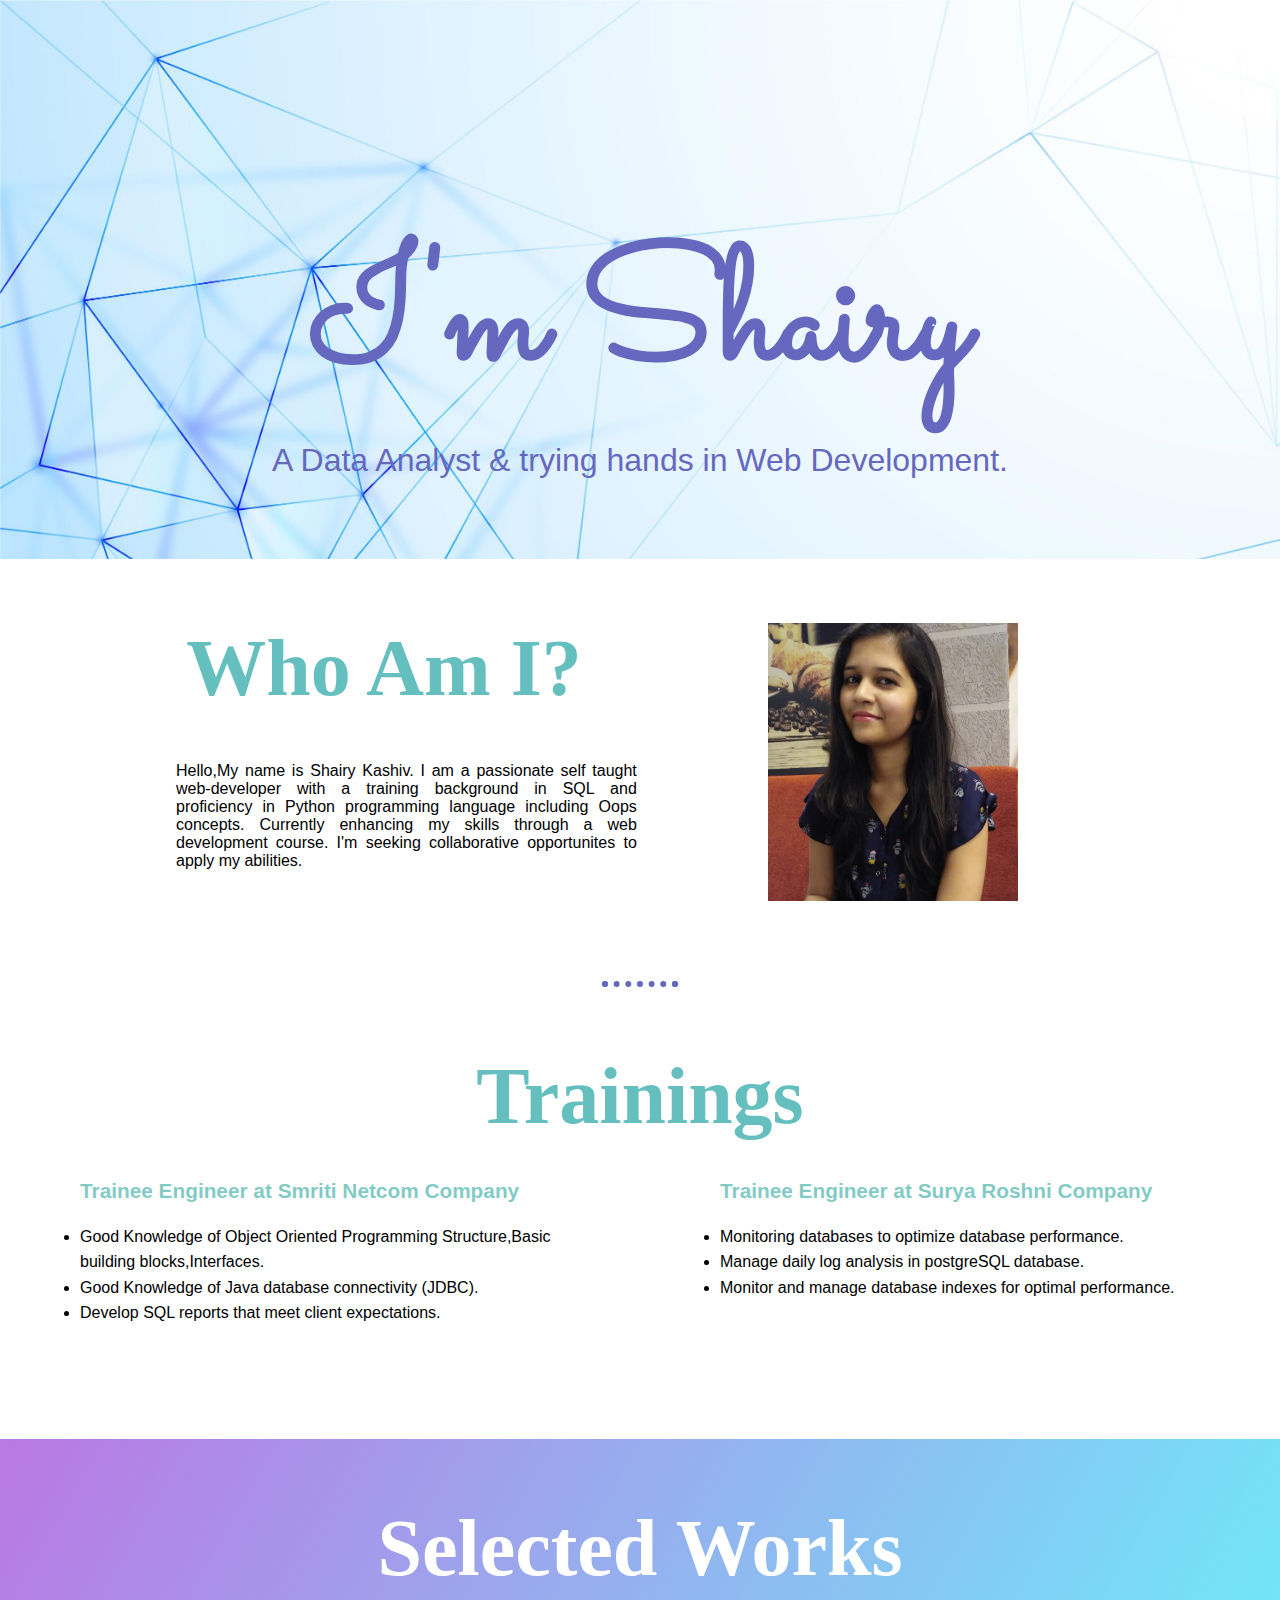
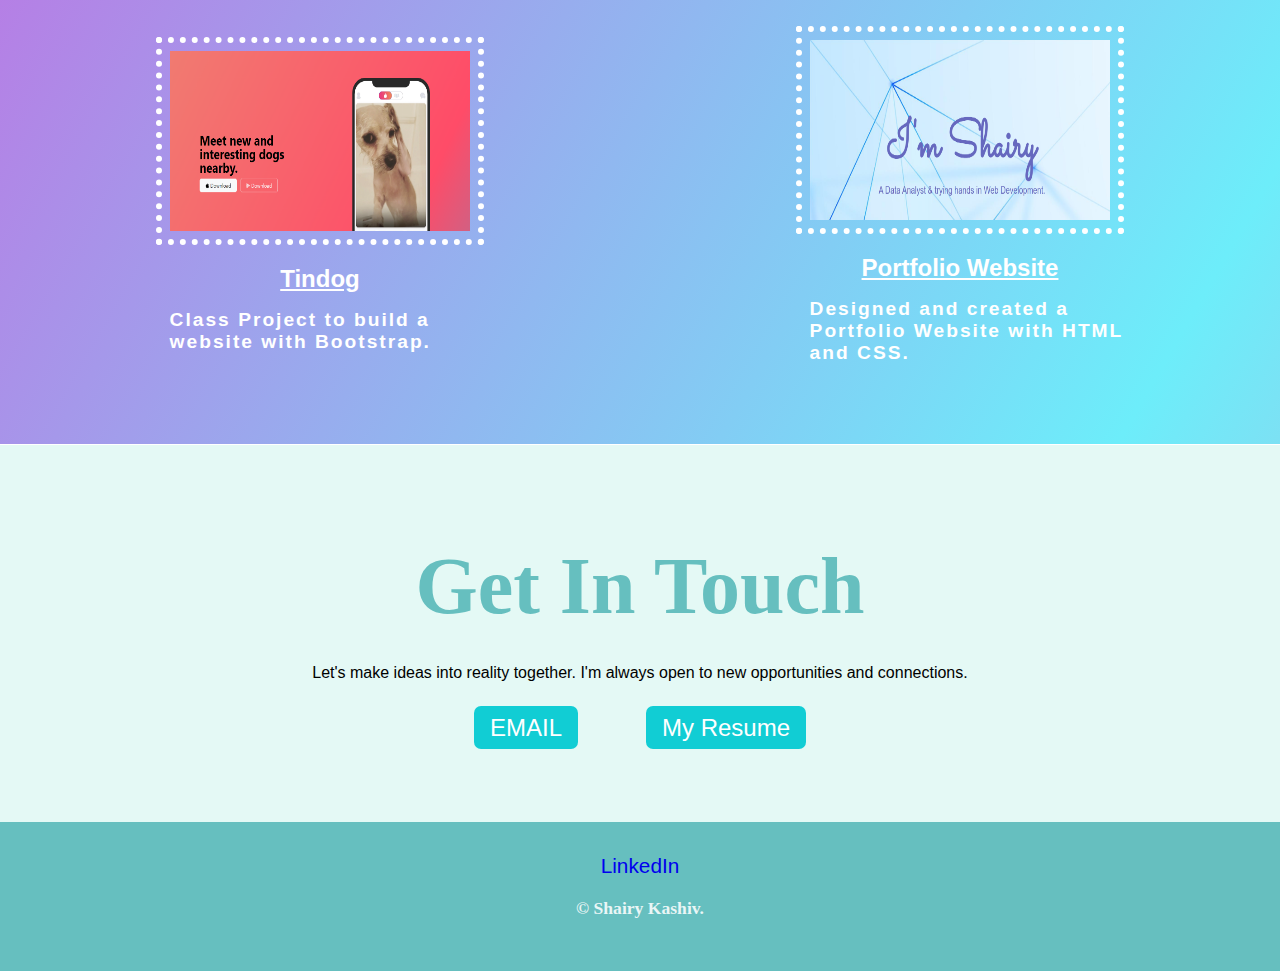
<file: index.html>
<!DOCTYPE html>
<html lang="en">
<head>
    <meta charset="UTF-8">
    <meta name="viewport" content="width=device-width, initial-scale=1.0">
    <title>Shairy</title>
    <link rel="stylesheet" href="./style.css">
    <link rel="preconnect" href="https://fonts.googleapis.com">
    <link rel="preconnect" href="https://fonts.gstatic.com" crossorigin>
    <link href="https://fonts.googleapis.com/css2?family=Sacramento&display=swap" rel="stylesheet">
</head>
<body>
    <div class="top-container">
        <h1>I'm Shairy</h1>
        <h3>A Data Analyst & trying hands in Web Development.</h3>
    </div>
    <div class="middle-container">
        <div class="profile">
            <h2>Who Am I?</h2>
            <img src="./images/profile.jpg" alt="shairy photo">
            <p>Hello,My name is Shairy Kashiv. I am a passionate self taught web-developer with a training background
                 in SQL and proficiency in Python programming language including Oops concepts. Currently 
                enhancing my skills through a web development course. I'm seeking collaborative opportunites 
                to apply my abilities.
            </p>
        </div>
        <hr>
        <div class="trainings">
            <h2>Trainings</h2>
            <div>
                <h4>Trainee Engineer at Smriti Netcom Company</h4>
                <ul>
                    <li>Good Knowledge of Object Oriented Programming Structure,Basic building blocks,Interfaces.</li>
                    <li>Good Knowledge of Java database connectivity (JDBC).</li>
                    <li>Develop SQL reports that meet client expectations.</li>
                </ul>
            </div>
            <div>
                <h4>Trainee Engineer at Surya Roshni Company</h4>
                <ul>
                    <li>Monitoring databases to optimize database performance.</li>
                    <li>Manage daily log analysis in postgreSQL database.</li>
                    <li>Monitor and manage database indexes for optimal performance.</li>
                </ul>
            </div>
        </div>
    </div>
    <div class="bottom-container">
        <div class="showcase">
            <h2>Selected Works</h2>
            <div class="work">
                <div class="work-item">
                    <a href="./folder/tindog.html"><img src="./images/tindog.png" alt="tindog project image"></a>
                    <h3>Tindog</h3>
                    <p>Class Project to build a website with Bootstrap.</p>
                </div>
                <div class="work-item">
                    <a href="./index.html"><img src="./images/portfolio.png" alt="portfolio website"></a>
                    <h3>Portfolio Website</h3>
                    <p>Designed and created a Portfolio Website with HTML and CSS.</p>
                </div>
            </div>
        </div>
        <div class="contact">
            <h2>Get In Touch</h2>
            <p>Let's make ideas into reality together. I'm always open to new opportunities and connections.</p>
            <a class="btn" href="mailto:kashivshairy05@gmail.com">EMAIL</a>
            <a class="btn" href="./folder/Shairy v1.5.pdf" download>My Resume</a>
        </div>
    </div>
    <footer><a class="linkedin ft" href="https://www.linkedin.com/in/shairy-kashiv-59648585/">LinkedIn</a>
        <p class="copyright ft">© Shairy Kashiv.</p>
    </footer>
</body>
</html>
</file>
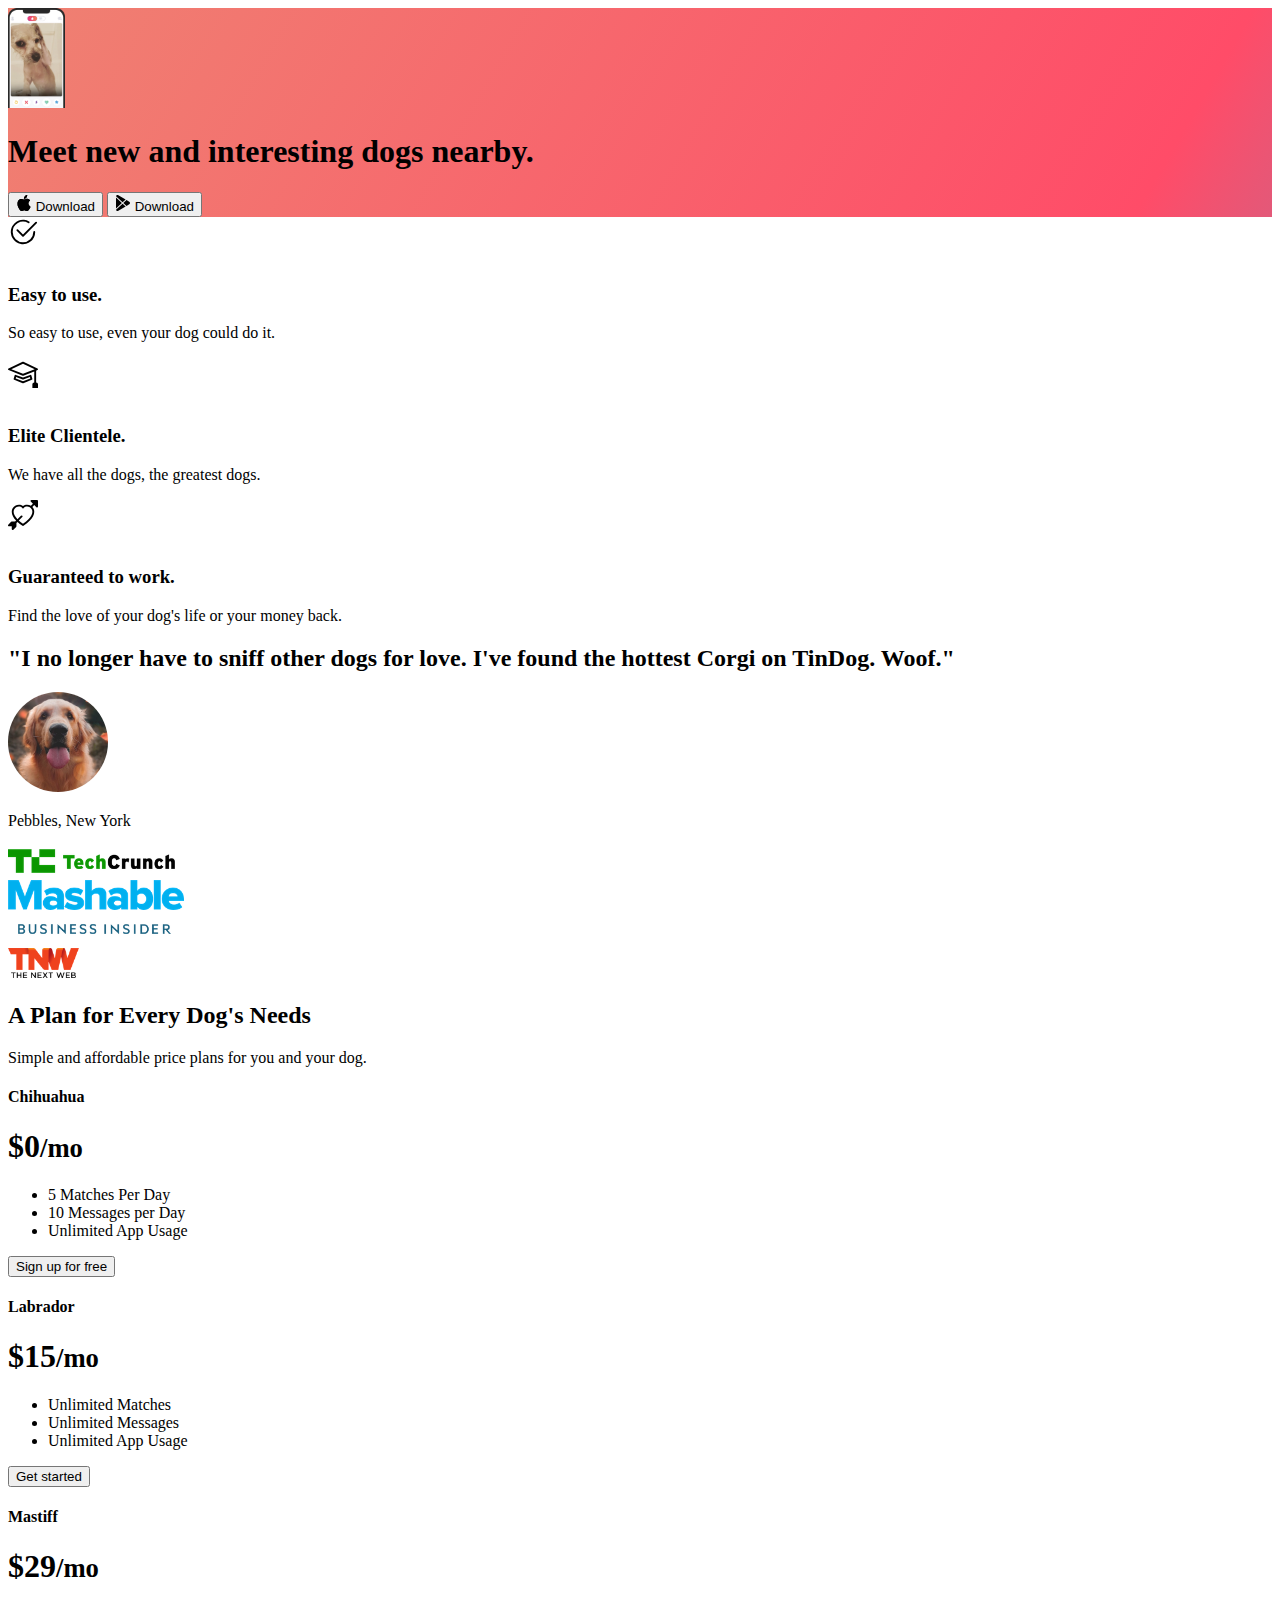
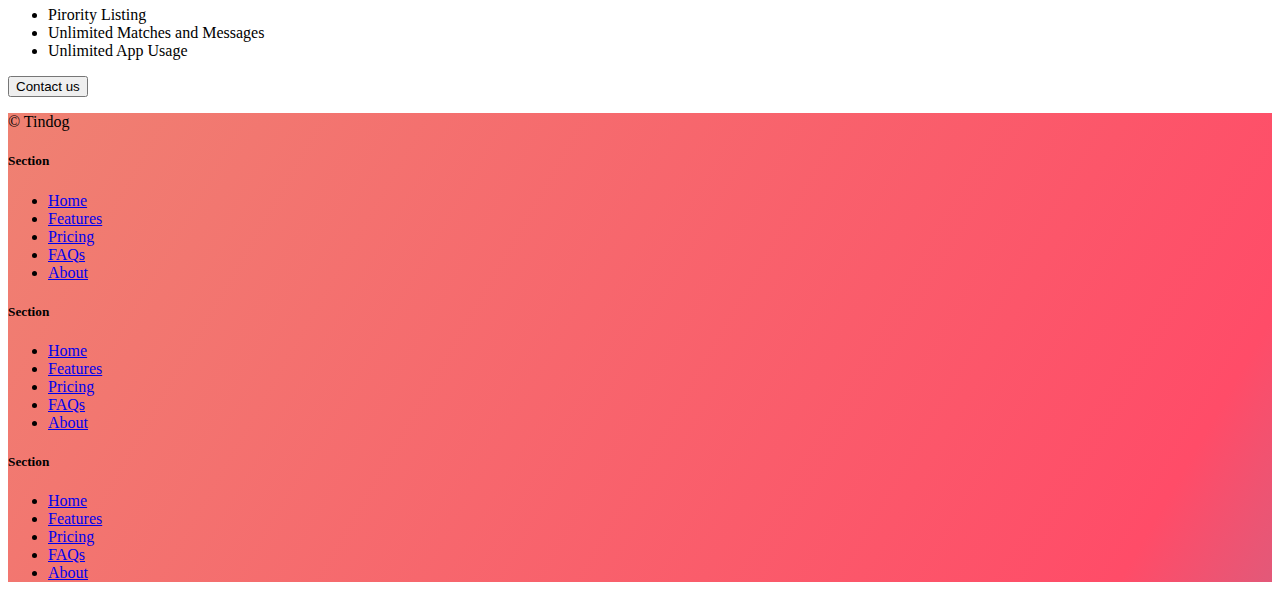
<file: folder/tindog.html>
<!DOCTYPE html>
<html lang="en">

<head>
  <meta charset="UTF-8">
  <meta name="viewport" content="width=device-width, initial-scale=1.0">
  <title>TinDog</title>
  <link href="https://cdn.jsdelivr.net/npm/bootstrap@5.3.2/dist/css/bootstrap.min.css" rel="stylesheet" integrity="sha384-T3c6CoIi6uLrA9TneNEoa7RxnatzjcDSCmG1MXxSR1GAsXEV/Dwwykc2MPK8M2HN" crossorigin="anonymous">
  <link rel="stylesheet" href="./style.css">
</head>

<body>

  <!-- Title -->
  <section id="title" class="gradient-background">
    <div class="container col-xxl-8 px-4 pt-5">
      <div class="row flex-lg-row-reverse align-items-center g-5 pt-5">
        <div class="col-10 col-sm-8 col-lg-6">
          <img src="./images/iphone.png" class="d-block mx-lg-auto img-fluid" alt="dog in iphone" height="100" loading="lazy">
        </div>
        <div class="col-lg-6">
          <h1 class="display-5 fw-bold text-body-emphasis lh-1 mb-3">Meet new and interesting dogs nearby.</h1>
          <div class="d-grid gap-2 d-md-flex justify-content-md-start">
            <button type="button" class="btn btn-light btn-lg px-4 me-md-2"><svg xmlns="http://www.w3.org/2000/svg" width="16" height="16" fill="currentColor"
                class="bi bi-apple mb-1" viewBox="0 0 16 16">
                <path
                d="M11.182.008C11.148-.03 9.923.023 8.857 1.18c-1.066 1.156-.902 2.482-.878 2.516.024.034 1.52.087 2.475-1.258.955-1.345.762-2.391.728-2.43Zm3.314 11.733c-.048-.096-2.325-1.234-2.113-3.422.212-2.189 1.675-2.789 1.698-2.854.023-.065-.597-.79-1.254-1.157a3.692 3.692 0 0 0-1.563-.434c-.108-.003-.483-.095-1.254.116-.508.139-1.653.589-1.968.607-.316.018-1.256-.522-2.267-.665-.647-.125-1.333.131-1.824.328-.49.196-1.422.754-2.074 2.237-.652 1.482-.311 3.83-.067 4.56.244.729.625 1.924 1.273 2.796.576.984 1.34 1.667 1.659 1.899.319.232 1.219.386 1.843.067.502-.308 1.408-.485 1.766-.472.357.013 1.061.154 1.782.539.571.197 1.111.115 1.652-.105.541-.221 1.324-1.059 2.238-2.758.347-.79.505-1.217.473-1.282Z" />
                <path
                d="M11.182.008C11.148-.03 9.923.023 8.857 1.18c-1.066 1.156-.902 2.482-.878 2.516.024.034 1.52.087 2.475-1.258.955-1.345.762-2.391.728-2.43Zm3.314 11.733c-.048-.096-2.325-1.234-2.113-3.422.212-2.189 1.675-2.789 1.698-2.854.023-.065-.597-.79-1.254-1.157a3.692 3.692 0 0 0-1.563-.434c-.108-.003-.483-.095-1.254.116-.508.139-1.653.589-1.968.607-.316.018-1.256-.522-2.267-.665-.647-.125-1.333.131-1.824.328-.49.196-1.422.754-2.074 2.237-.652 1.482-.311 3.83-.067 4.56.244.729.625 1.924 1.273 2.796.576.984 1.34 1.667 1.659 1.899.319.232 1.219.386 1.843.067.502-.308 1.408-.485 1.766-.472.357.013 1.061.154 1.782.539.571.197 1.111.115 1.652-.105.541-.221 1.324-1.059 2.238-2.758.347-.79.505-1.217.473-1.282Z" />
              </svg> Download</button>
            <button type="button" class="btn btn-outline-light btn-lg px-4"><svg xmlns="http://www.w3.org/2000/svg" width="16" height="16" fill="currentColor"
                class="bi bi-google-play mb-1" viewBox="0 0 16 16">
                <path
                d="M14.222 9.374c1.037-.61 1.037-2.137 0-2.748L11.528 5.04 8.32 8l3.207 2.96 2.694-1.586Zm-3.595 2.116L7.583 8.68 1.03 14.73c.201 1.029 1.36 1.61 2.303 1.055l7.294-4.295ZM1 13.396V2.603L6.846 8 1 13.396ZM1.03 1.27l6.553 6.05 3.044-2.81L3.333.215C2.39-.341 1.231.24 1.03 1.27Z" />
              </svg> Download</button>
          </div>
        </div>
      </div>
    </div>
  </section>
  <!-- Features -->
  <section id="features">
  <div class="container mt-5">
    <div class="row g-4 py-5 row-cols-1 row-cols-lg-3">
      <div class="col d-flex align-items-start">
        <div class="icon-square text-body-emphasis bg-body-secondary d-inline-flex align-items-center justify-content-center fs-4 flex-shrink-0 me-3">
          <svg xmlns="http://www.w3.org/2000/svg" height="30" fill="currentColor" class="bi bi-check2-circle"
              viewBox="0 0 16 16">
              <path
                d="M2.5 8a5.5 5.5 0 0 1 8.25-4.764.5.5 0 0 0 .5-.866A6.5 6.5 0 1 0 14.5 8a.5.5 0 0 0-1 0 5.5 5.5 0 1 1-11 0z" />
              <path
                d="M15.354 3.354a.5.5 0 0 0-.708-.708L8 9.293 5.354 6.646a.5.5 0 1 0-.708.708l3 3a.5.5 0 0 0 .708 0l7-7z" />
          </svg>
        </div>
        <div>
          <h3 class="fs-2 text-body-emphasis">Easy to use.</h3>
          <p>So easy to use, even your dog could do it.</p>
          
        </div>
      </div>
      <div class="col d-flex align-items-start">
        <div class="icon-square text-body-emphasis bg-body-secondary d-inline-flex align-items-center justify-content-center fs-4 flex-shrink-0 me-3">
          <svg xmlns="http://www.w3.org/2000/svg" height="30" fill="currentColor" class="bi bi-mortarboard" viewBox="0 0 16 16">
            <path d="M8.211 2.047a.5.5 0 0 0-.422 0l-7.5 3.5a.5.5 0 0 0 .025.917l7.5 3a.5.5 0 0 0 .372 0L14 7.14V13a1 1 0 0 0-1 1v2h3v-2a1 1 0 0 0-1-1V6.739l.686-.275a.5.5 0 0 0 .025-.917l-7.5-3.5ZM8 8.46 1.758 5.965 8 3.052l6.242 2.913L8 8.46Z"/>
            <path d="M4.176 9.032a.5.5 0 0 0-.656.327l-.5 1.7a.5.5 0 0 0 .294.605l4.5 1.8a.5.5 0 0 0 .372 0l4.5-1.8a.5.5 0 0 0 .294-.605l-.5-1.7a.5.5 0 0 0-.656-.327L8 10.466 4.176 9.032Zm-.068 1.873.22-.748 3.496 1.311a.5.5 0 0 0 .352 0l3.496-1.311.22.748L8 12.46l-3.892-1.556Z"/>
          </svg>
        </div>
        <div>
          <h3 class="fs-2 text-body-emphasis">Elite Clientele.</h3>
          <p>We have all the dogs, the greatest dogs.</p>
          
        </div>
      </div>
      <div class="col d-flex align-items-start">
        <div class="icon-square text-body-emphasis bg-body-secondary d-inline-flex align-items-center justify-content-center fs-4 flex-shrink-0 me-3">
          <svg xmlns="http://www.w3.org/2000/svg" height="30" fill="currentColor" class="bi bi-arrow-through-heart"
              viewBox="0 0 16 16">
              <path fill-rule="evenodd"
                d="M2.854 15.854A.5.5 0 0 1 2 15.5V14H.5a.5.5 0 0 1-.354-.854l1.5-1.5A.5.5 0 0 1 2 11.5h1.793l.53-.53c-.771-.802-1.328-1.58-1.704-2.32-.798-1.575-.775-2.996-.213-4.092C3.426 2.565 6.18 1.809 8 3.233c1.25-.98 2.944-.928 4.212-.152L13.292 2 12.147.854A.5.5 0 0 1 12.5 0h3a.5.5 0 0 1 .5.5v3a.5.5 0 0 1-.854.354L14 2.707l-1.006 1.006c.236.248.44.531.6.845.562 1.096.585 2.517-.213 4.092-.793 1.563-2.395 3.288-5.105 5.08L8 13.912l-.276-.182a21.86 21.86 0 0 1-2.685-2.062l-.539.54V14a.5.5 0 0 1-.146.354l-1.5 1.5Zm2.893-4.894A20.419 20.419 0 0 0 8 12.71c2.456-1.666 3.827-3.207 4.489-4.512.679-1.34.607-2.42.215-3.185-.817-1.595-3.087-2.054-4.346-.761L8 4.62l-.358-.368c-1.259-1.293-3.53-.834-4.346.761-.392.766-.464 1.845.215 3.185.323.636.815 1.33 1.519 2.065l1.866-1.867a.5.5 0 1 1 .708.708L5.747 10.96Z" />
          </svg>
        </div>
        <div>
          <h3 class="fs-2 text-body-emphasis">Guaranteed to work.</h3>
          <p>Find the love of your dog's life or your money back.</p>
          
        </div>
      </div>
    </div>
  </div>
  </section>
  <!-- Testimonial -->
  <section id="testimonial">
    <div class="my-5">
      <div class="p-5 text-center bg-body-tertiary">
        <div class="container py-5">
          <h2 class="text-body-emphasis">"I no longer have to sniff other dogs for love. I've found the hottest Corgi on TinDog. Woof."</h2>
          <img class="profile-img mt-5" src="./images/dog-img.jpg" alt="dog image">
          <p class="col-lg-8 mx-auto lead mt-2">
            Pebbles, New York
          </p>
        </div>
        <div class="container">
          <div class="row">
            <div class="col-lg-3 col-sm-12">
              <img src="./images/techcrunch.png" alt="techcrunch image" height="30">
            </div>
            <div class="col-lg-3 col-sm-12">
              <img src="./images/mashable.png" alt="mashable image" height="30">
            </div>
            <div class="col-lg-3 col-sm-12">
              <img src="./images/bizinsider.png" alt="business insider image" height="30">
            </div>
            <div class="col-lg-3 col-sm-12">
              <img src="./images/tnw.png" alt="tnw image" height="30">
            </div>
          </div>
        </div>
      </div>
    </div>
  </section>
  <!-- Pricing -->
  <section id="pricing">
    <div class="container">
      <div class="pricing-header p-3 pb-md-4 mx-auto text-center">
        <h2 class="display-4 fw-normal text-body-emphasis">A Plan for Every Dog's Needs</h2>
        <p class="fs-5 text-body-secondary">Simple and affordable price plans for you and your dog.</p>
      </div>
      <div class="row row-cols-1 row-cols-md-3 mb-3 text-center">
        <div class="col">
          <div class="card mb-4 rounded-3 shadow-sm">
            <div class="card-header py-3">
              <h4 class="my-0 fw-normal">Chihuahua</h4>
            </div>
            <div class="card-body">
              <h1 class="card-title pricing-card-title">$0<small class="text-body-secondary fw-light">/mo</small></h1>
              <ul class="list-unstyled mt-3 mb-4">
                <li>5 Matches Per Day</li>
                <li>10 Messages per Day</li>
                <li>Unlimited App Usage</li>
              </ul>
              <button type="button" class="w-100 btn btn-lg btn-outline-dark">Sign up for free</button>
            </div>
          </div>
        </div>
        <div class="col">
          <div class="card mb-4 rounded-3 shadow-sm">
            <div class="card-header py-3">
              <h4 class="my-0 fw-normal">Labrador</h4>
            </div>
            <div class="card-body">
              <h1 class="card-title pricing-card-title">$15<small class="text-body-secondary fw-light">/mo</small></h1>
              <ul class="list-unstyled mt-3 mb-4">
                <li>Unlimited Matches</li>
                <li>Unlimited Messages</li>
                <li>Unlimited App Usage</li>
                
              </ul>
              <button type="button" class="w-100 btn btn-lg btn-dark">Get started</button>
            </div>
          </div>
        </div>
        <div class="col">
          <div class="card mb-4 rounded-3 shadow-sm border-dark">
            <div class="card-header py-3 text-bg-dark border-dark">
              <h4 class="my-0 fw-normal">Mastiff</h4>
            </div>
            <div class="card-body">
              <h1 class="card-title pricing-card-title">$29<small class="text-body-secondary fw-light">/mo</small></h1>
              <ul class="list-unstyled mt-3 mb-4">
                <li>Pirority Listing</li>
                <li>Unlimited Matches and Messages</li>
                <li>Unlimited App Usage</li>
                
              </ul>
              <button type="button" class="w-100 btn btn-lg btn-dark">Contact us</button>
            </div>
          </div>
        </div>
      </div>
    </div>
  </section>
  <!-- Footer -->
  <section id="footer" class="gradient-background">
    <div class="container">
      <footer class="row row-cols-1 row-cols-sm-2 row-cols-md-5 py-5 mt-5">
        <div class="col mb-3">
          
          <p class="text-body-secondary">© Tindog</p>
        </div>
    
        <div class="col mb-3">
    
        </div>
    
        <div class="col mb-3">
          <h5>Section</h5>
          <ul class="nav flex-column">
            <li class="nav-item mb-2"><a href="#" class="nav-link p-0 text-body-secondary">Home</a></li>
            <li class="nav-item mb-2"><a href="#" class="nav-link p-0 text-body-secondary">Features</a></li>
            <li class="nav-item mb-2"><a href="#" class="nav-link p-0 text-body-secondary">Pricing</a></li>
            <li class="nav-item mb-2"><a href="#" class="nav-link p-0 text-body-secondary">FAQs</a></li>
            <li class="nav-item mb-2"><a href="#" class="nav-link p-0 text-body-secondary">About</a></li>
          </ul>
        </div>
    
        <div class="col mb-3">
          <h5>Section</h5>
          <ul class="nav flex-column">
            <li class="nav-item mb-2"><a href="#" class="nav-link p-0 text-body-secondary">Home</a></li>
            <li class="nav-item mb-2"><a href="#" class="nav-link p-0 text-body-secondary">Features</a></li>
            <li class="nav-item mb-2"><a href="#" class="nav-link p-0 text-body-secondary">Pricing</a></li>
            <li class="nav-item mb-2"><a href="#" class="nav-link p-0 text-body-secondary">FAQs</a></li>
            <li class="nav-item mb-2"><a href="#" class="nav-link p-0 text-body-secondary">About</a></li>
          </ul>
        </div>
    
        <div class="col mb-3">
          <h5>Section</h5>
          <ul class="nav flex-column">
            <li class="nav-item mb-2"><a href="#" class="nav-link p-0 text-body-secondary">Home</a></li>
            <li class="nav-item mb-2"><a href="#" class="nav-link p-0 text-body-secondary">Features</a></li>
            <li class="nav-item mb-2"><a href="#" class="nav-link p-0 text-body-secondary">Pricing</a></li>
            <li class="nav-item mb-2"><a href="#" class="nav-link p-0 text-body-secondary">FAQs</a></li>
            <li class="nav-item mb-2"><a href="#" class="nav-link p-0 text-body-secondary">About</a></li>
          </ul>
        </div>
      </footer>
    </div>
  </section>
</body>

</html>
</file>
<file: style.css>
.top-container {
    background: url(./images/backgroundpic.jpg);
    background-size: cover;
    background-repeat: no-repeat;
    background-position: 0px 0px;
}
body {
    text-align: center;
    font-family: "Merriweather", serif;
    margin: 0;
    padding: 0;
}
* {
    margin: 0;
    padding:0;
}
h1 {
    
    display: flex;
    flex-direction: column;
    align-items: center;
    color:#6668bf;
    font-size: 10rem;
    padding: 13rem 8rem 0 8rem;
    margin: 0;
    font-family: "Sacramento", cursive;
    font-style: normal;
}
h3 {
    color: #6668bf;
    font-size: 2rem;
    font-weight: normal;
    font-family: 'Montserrat', sans-serif;
    padding-bottom: 5rem;
}

.profile {
    display: grid;
    grid-template-columns: 1.5fr 1fr;
    grid-template-rows: 1fr 1fr;
    padding: 4rem 0 5rem 0;
}
.profile > img {
    grid-row-start: span 2;
    width: 250px;
}
.profile > h2 {
    display: flex;
    justify-content: center;
    font-size: 5rem;
    color: #66bfbf;
}
.profile > p {
    padding-left: 11rem;
    width: 60%;
    text-align: justify;
    font-family: 'Montserrat', sans-serif;
    font-size: 1rem;
}
hr {
    border: dotted #6668bf 6px;
    border-bottom: none;
    width: 5%;
    margin: auto;
}
.trainings {
    display: grid;
    grid-template-columns: 1.5fr 1.5fr;
    grid-template-rows: 1fr 1.5fr;
    padding: 4rem 0 5rem 0;
}
.trainings > h2 {
    grid-column-start: span 2;
    font-size: 5rem;
    color: #66bfbf;
    padding-bottom: 2rem;
}
.trainings > div {
    text-align: left;
    margin: 0 auto 0 auto;
    width: 75%;
    font-family: 'Montserrat', sans-serif;
    line-height: 1.6;
}
h4 {
    color: #66bfb8d4;
    font-size: 1.3rem;
    margin-bottom: 1rem;
}
.showcase {
    background: linear-gradient(300deg, #f47ec2, #6dedfa, #ba78e4);
    background-size: 180% 180%;
    animation: gradient-animation 18s ease infinite;
    padding: 4rem 0 5rem 0;
}
@keyframes gradient-animation {
    0% {
      background-position: 0% 50%;
    }
    50% {
      background-position: 100% 50%;
    }
    100% {
      background-position: 0% 50%;
    }
}
.showcase > h2 {
    color: white;
    font-size: 5rem;
    padding-bottom: 2rem;
}
.work {
    display: grid;
    grid-template-columns: repeat(2,1fr);
}
.work img {
    width: 300px;
    height: 180px;
    border: 6px dotted white;
    padding: 0.5rem;
}
.work h3 {
    color: white;
    font-weight: bold;
    font-size: 1.5rem;
    padding: 1rem;
    text-decoration: underline;
}
.work-item {
    display: flex;
    flex-direction: column;
    justify-content: center;
    align-items: center;
}
.work p {
    color: white;
    font-weight: bold;
    font-size: 1.2rem;
    font-family: 'Montserrat', sans-serif;
    width: 50%;
    letter-spacing: 2px;
    text-align: left;
    padding-left: 1.2rem;
}
.contact {
    background-color: #e4f9f5;
    margin-top: 0.1rem;
    padding: 4rem 0 5rem 0;
}
.contact > h2 {
    font-size: 5rem;
    padding: 2rem;
    color: #66bfbf;
}
.contact > p {
    font-size: 1 rem;
    font-family: 'Montserrat', sans-serif;
    padding-bottom: 2rem;
}
.btn {
    font-size: 1.5rem;
    font-family: 'Montserrat', sans-serif;
    background-color: #11cdd4;
    color: white;
    text-decoration: none;
    padding: 0.5rem 1rem;
    margin: 2rem 2rem;
    border-radius: 7px;
}
footer {
    background-color: #66bfbf;
    color: #eaf6f6;
    padding: 2rem;
    font-weight: bold;
}
.linkedin {
    text-decoration: none;
    font-family: 'Montserrat', sans-serif;
    font-weight: normal;
    font-size: 1.3rem;
}
.copyright {
    padding: 20px 0;
    font-size: 1.1rem;
}

@media (max-width: 1200px){
    h1 {
        font-size: 7rem;
        padding: 5rem 2rem 1rem 2rem;
    }
    h3 {
        font-size: 1rem;
    }
    .profile {
        display: flex;
        flex-direction: column;
        justify-content: center;
        align-items: center;
    }
    .profile > h2 {
        font-size: 4.5rem;
    }
    .profile > p {
        padding-left: 0;
        margin-top: 1rem;
    }
    .trainings {
        display: flex;
        flex-direction: column;
        align-items: center;
    }
    .trainings > div {
        display: flex;
        flex-direction: column;
        justify-content: center;
        align-items: center;
        width: 60%;
    }
    .trainings > h2 {
        font-size: 4.5rem;
    }
    ul {
        margin-bottom: 2rem;
    }
    li {
        margin-bottom: 1rem;
    }
    .showcase > h2 {
        font-size: 4.5rem;
    }
    .work {
        display: flex;
        flex-direction: column;
    }
    .work img {
        width: 250px;
    }
    .work p {
        margin: 0 0 2rem 0;
        width: 80%;
        font-size: 1rem;
    }
    .contact > h2 {
        font-size: 4.5rem;
    }
    .btn {
        display: flex;
        flex-direction: column;
        margin: 2rem auto;
        width: 60%;
    }
    .ft {
        font-size: 1rem;
    }
}
</file>
<file: folder/style.css>
.gradient-background {
  background: linear-gradient(300deg, #00bfff, #ff4c68, #ef8172);
  background-size: 180% 180%;
  animation: gradient-animation 18s ease infinite;
}

@keyframes gradient-animation {
  0% {
    background-position: 0% 50%;
  }
  50% {
    background-position: 100% 50%;
  }
  100% {
    background-position: 0% 50%;
  }
}

.icon-square {
  width: 3rem;
  height: 3rem;
  border-radius: 0.75rem;
}

.profile-img {
  height: 100px;
  border-radius: 50%;
}
</file>
